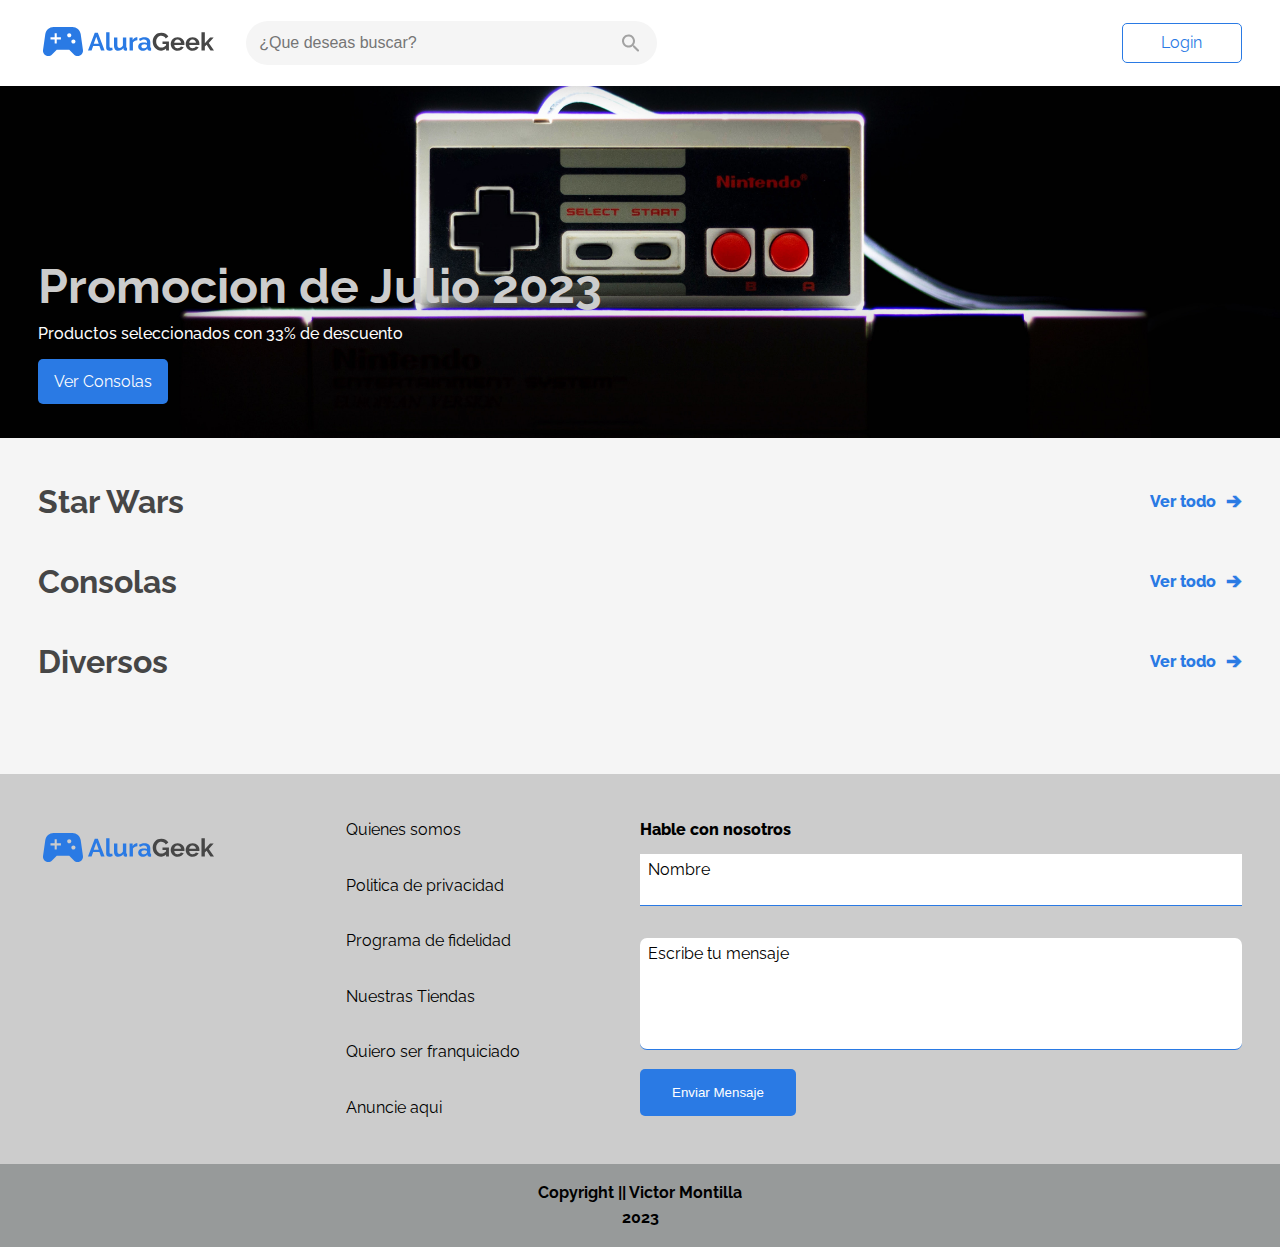
<file: index.html>
<!DOCTYPE html>
<html lang="es">
<head>
    <meta charset="UTF-8">
    <meta http-equiv="X-UA-Compatible" content="IE=edge">
    <meta name="viewport" content="width=device-width, initial-scale=1.0">
    <link rel="icon" href="./assets/img/geek_vector.svg">
    <link rel="stylesheet" href="./assets/css/reset.css">
    <link rel="stylesheet" href="./assets/css/style.css">
    <link rel="stylesheet" href="./assets/css/header.css">
    <link rel="stylesheet" href="./assets/css/banner.css">
    <link rel="stylesheet" href="./assets/css/productos.css">
    <link rel="stylesheet" href="./assets/css/footer.css">
    <link rel="stylesheet" href="./assets/css/formulario.css">
    <link rel="stylesheet" href="./assets/css/rodapie.css">
    <link href="https://fonts.googleapis.com/css2?family=Raleway:wght@300;400;700&display=swap" rel="stylesheet">
    <title>Alura Geek</title>
</head>
<body>
    <header class="header container">
        <div class="header_info">
            <a href="./index.html"><img class="header__logo" src="./assets/img/Logo.svg" alt="logo de alura geek"></a>
            <input class="header__input" type="text" placeholder="¿Que deseas buscar?" data-buscador>
            <img class="header__lupa" src="./assets/img/lupa.svg" alt="lupa">
        </div>
        <a class="header__boton" href="./screens/login.html">Login</a>
        <img class="header__lupa-mobile" src="./assets/img/lupa-mobile.svg" alt="lupa">
    </header>
    <main>

        <!--------------------------------->
        <!------------ BANNER ------------->
        <!--------------------------------->

        <section class="banner">
            <div class="banner__contenido container">
                <h1 class="banner__titulo">Promocion de Julio 2023</h1>
                <p class="banner__texto">Productos seleccionados con 33% de descuento</p>
                <a class="banner__boton" href="#consolas">Ver Consolas</a>
            </div>
        </section>

        <!---------------------------------->
        <!------------ PRODUCTOS ----------->
        <!---------------------------------->

        <section class="seccion__productos">
            <div class="productos container">
                <div class="star_wars">
                    <div class="star_wars__head">
                        <h1 class="star_wars__head__titulo-principal">Star Wars</h1>
                        <a class="star_wars__head__boton" href="./screens/todos-productos.html">Ver todo</a>
                    </div>
                    <div class="productos_index" data-star-wars>

                    </div>
                </div>
                <div id="consolas" class="consolas">
                    <div class="consolas__head">
                        <h1 class="consolas__head__titulo-principal">Consolas</h1>
                        <a class="consolas__head__boton" href="./screens/todos-productos.html">Ver todo</a>
                    </div>
                    <div class="productos_index" data-consolas>
                        
                    </div>
                </div>
                <div class="diversos">
                    <div class="diversos__head">
                        <h1 class="diversos__head__titulo-principal">Diversos</h1>
                        <a class="diversos__head__boton" href="./screens/todos-productos.html">Ver todo</a>
                    </div>
                    <div class="productos_index" data-diversos>
                        
                    </div>
                </div>
            </div>
        </section>

        <!----------------------------------->
        <!------------- CONTACTO ------------>
        <!----------------------------------->

        <section class="footer">
            <div class="contenido__footer container">
                <div class="contenido__footer_info">
                    <a href="./index.html"><img class="header__logo" src="./assets/img/Logo.svg" alt="logo de alura geek"></a>
                    <ul  class="footer_links">
                        <li class="footer__enlace"><a href="./screens/error404.html">Quienes somos</a></li>
                        <li class="footer__enlace"><a href="./screens/error404.html">Politica de privacidad</a></li>
                        <li class="footer__enlace"><a href="./screens/error404.html">Programa de fidelidad</a></li>
                        <li class="footer__enlace"><a href="./screens/error404.html">Nuestras Tiendas</a></li>
                        <li class="footer__enlace"><a href="./screens/error404.html">Quiero ser franquiciado</a></li>
                        <li class="footer__enlace"><a href="./screens/error404.html">Anuncie aqui</a></li>
                    </ul>
                </div>
                <div class="footer_formulario">
                    <h3 class="footer_formulario__titulo">Hable con nosotros</h2>
                    <form action="">
                        <div class="formulario__input-container">
                            <input name="nombre" id="nombre" class="input inputs" type="text" placeholder="" required data-tipo="nombre">
                            <label class="input-label" for="nombre">Nombre</label>
                            <span class="input-message-error">Este campo no es valido</span>
                        </div>
                        <div class="formulario__textarea-container">
                            <textarea name="mensaje" id="mensaje" class="textarea inputs" rows="5" type="text" placeholder="" required data-tipo="mensaje"></textarea>
                            <label class="input-label" for="mensaje">Escribe tu mensaje</label>
                            <span class="input-message-error">Este campo no es valido</span>
                        </div>
                        <input class="boton-form" type="submit" name="enviar" id="enviar" value="Enviar Mensaje">
                    </form>
                </div>
            </div>
        </section>
    </main>

    <!----------------------------------->
    <!-------------- FOOTER ------------->
    <!----------------------------------->

    <footer class="rodapie">
        <p class="rodapie__texto">Copyright || Victor Montilla</p>
        <p class="rodapie__texto">2023</p>
    </footer>

    <script src="/controllers/busqueda.controller.js" type="module"></script>
    <script src="./controllers/client.controller.js" type="module"></script>
    <script src="./js/app.js" type="module"></script>
</body>
</html>
</file>
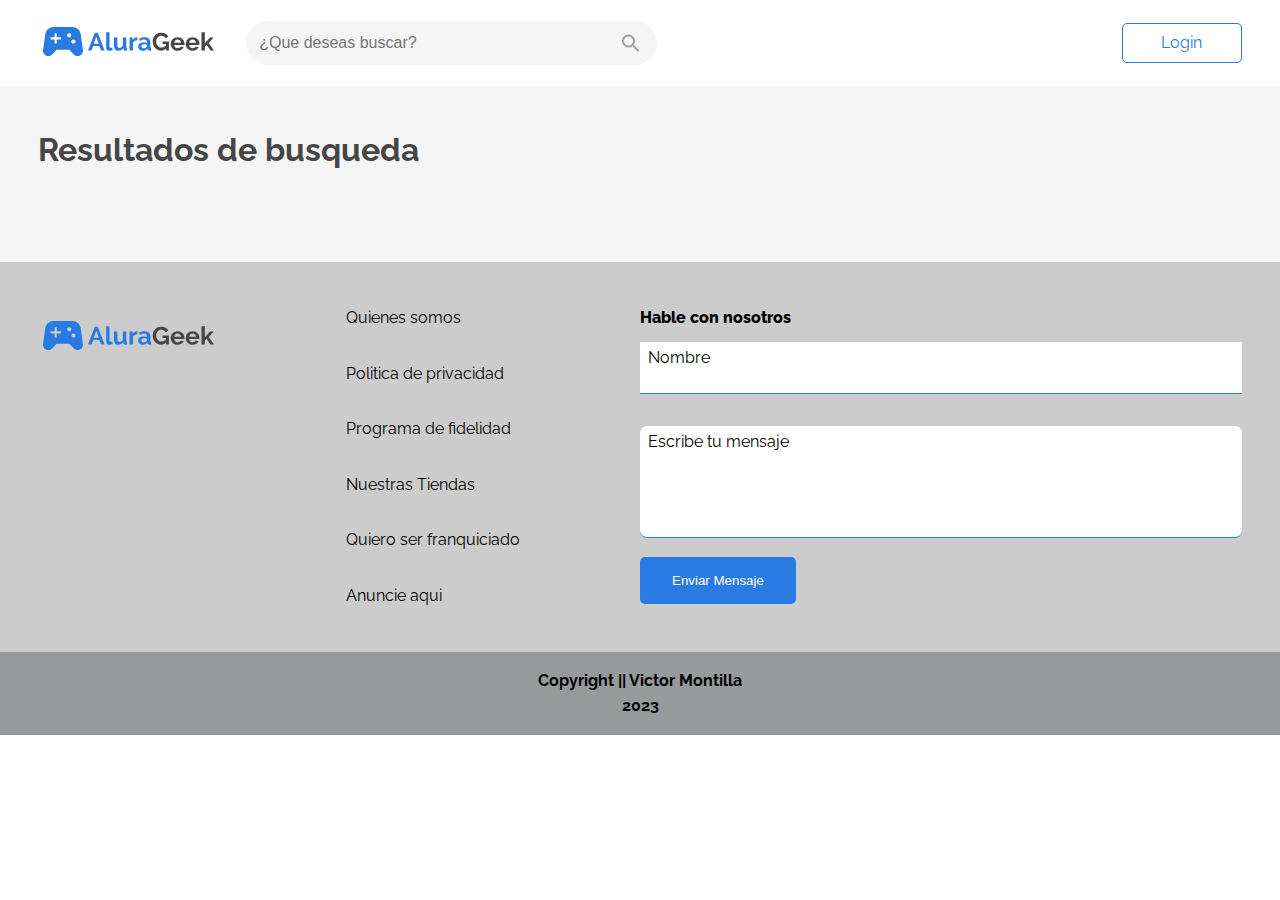
<file: screens/busqueda-productos.html>
<!DOCTYPE html>
<html lang="es">
<head>
    <meta charset="UTF-8">
    <meta http-equiv="X-UA-Compatible" content="IE=edge">
    <meta name="viewport" content="width=device-width, initial-scale=1.0">
    <link rel="icon" href="../assets/img/geek_vector.svg">
    <link rel="stylesheet" href="../assets/css/reset.css">
    <link rel="stylesheet" href="../assets/css/style.css">
    <link rel="stylesheet" href="../assets/css/header.css">
    <link rel="stylesheet" href="../assets/css/banner.css">
    <link rel="stylesheet" href="../assets/css/productos.css">
    <link rel="stylesheet" href="../assets/css/footer.css">
    <link rel="stylesheet" href="../assets/css/formulario.css">
    <link rel="stylesheet" href="../assets/css/rodapie.css">
    <link rel="stylesheet" href="../assets/css/admin-productos.css">
    <link href="https://fonts.googleapis.com/css2?family=Raleway:wght@300;400;700&display=swap" rel="stylesheet">
    <title>Alura Geek - Busqueda</title>
</head>
<body>
    <header class="header container">
        <div class="header_info">
            <a href="../index.html"><img class="header__logo" src="../assets/img/Logo.svg" alt="logo de alura geek"></a>
            <input class="header__input" type="text" placeholder="¿Que deseas buscar?" data-buscador>
            <img class="header__lupa" src="../assets/img/lupa.svg" alt="lupa">
        </div>
        <a class="header__boton" href="./login.html">Login</a>
        <img class="header__lupa-mobile" src="../assets/img/lupa-mobile.svg" alt="lupa">
    </header>
    <main>

        <!---------------------------------->
        <!------------ PRODUCTOS ----------->
        <!---------------------------------->

        <section class="seccion__productos">
            <div class="productos container">
                <div class="star_wars">       
                    <div class="productos__head" data-titulo-busqueda>
                        <h1 class="productos__head__titulo-principal">Resultados de busqueda</h1>
                    </div>
                    <div class="productos_admin" data-productos-busqueda>
                        
                    </div>
                </div>
            </div>
        </section>

        <!----------------------------------->
        <!------------- CONTACTO ------------>
        <!----------------------------------->

        <section class="footer">
            <div class="contenido__footer container">
                <div class="contenido__footer_info">
                    <a href="../index.html"><img class="header__logo" src="../assets/img/Logo.svg" alt="logo de alura geek"></a>
                    <ul  class="footer_links">
                        <li class="footer__enlace"><a href="../screens/error404.html">Quienes somos</a></li>
                        <li class="footer__enlace"><a href="../screens/error404.html">Politica de privacidad</a></li>
                        <li class="footer__enlace"><a href="../screens/error404.html">Programa de fidelidad</a></li>
                        <li class="footer__enlace"><a href="../screens/error404.html">Nuestras Tiendas</a></li>
                        <li class="footer__enlace"><a href="../screens/error404.html">Quiero ser franquiciado</a></li>
                        <li class="footer__enlace"><a href="../screens/error404.html">Anuncie aqui</a></li>
                    </ul>
                </div>
                <div class="footer_formulario">
                    <h3 class="footer_formulario__titulo">Hable con nosotros</h2>
                    <form action="">
                        <div class="formulario__input-container">
                            <input name="name" id="name" class="input inputs" type="text" placeholder="" required data-tipo="nombre">
                            <label class="input-label" for="name">Nombre</label>
                            <span class="input-message-error">Este campo no es valido</span>
                        </div>
                        <div class="formulario__textarea-container">
                            <textarea name="mensaje" id="mensaje" class="textarea inputs" rows="5" type="text" placeholder="" required data-tipo="mensaje"></textarea>
                            <label class="input-label" for="mensaje">Escribe tu mensaje</label>
                            <span class="input-message-error">Este campo no es valido</span>
                        </div>
                        <input class="boton-form" type="submit" name="enviar" id="enviar" value="Enviar Mensaje">
                    </form>
                </div>
            </div>
        </section>
    </main>

    <!----------------------------------->
    <!-------------- FOOTER ------------->
    <!----------------------------------->

    <footer class="rodapie">
        <p class="rodapie__texto">Copyright || Victor Montilla</p>
        <p class="rodapie__texto">2023</p>
    </footer>

    <script src="../controllers/buscador.controller.js" type="module"></script>
    <script src="../js/app.js" type="module"></script>
</body>
</html>
</file>
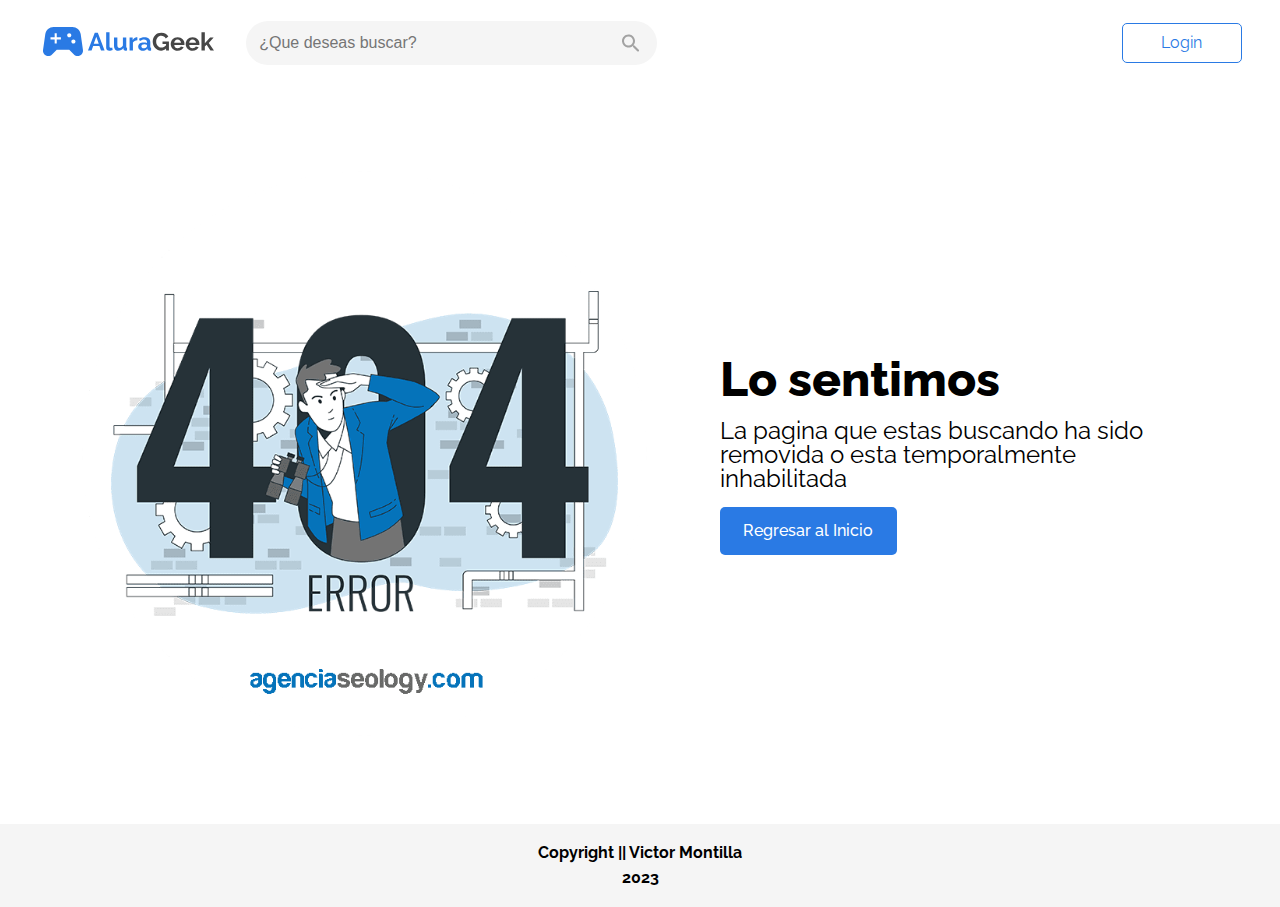
<file: screens/error404.html>
<!DOCTYPE html>
<html lang="es">
<head>
    <meta charset="UTF-8">
    <meta http-equiv="X-UA-Compatible" content="IE=edge">
    <meta name="viewport" content="width=device-width, initial-scale=1.0">
    <link rel="icon" href="../assets/img/geek_vector.svg">
    <link rel="stylesheet" href="../assets/css/reset.css">
    <link rel="stylesheet" href="../assets/css/style.css">
    <link rel="stylesheet" href="../assets/css/header.css">
    <link rel="stylesheet" href="../assets/css/banner.css">
    <link rel="stylesheet" href="../assets/css/productos.css">
    <link rel="stylesheet" href="../assets/css/footer.css">
    <link rel="stylesheet" href="../assets/css/formulario.css">
    <link rel="stylesheet" href="../assets/css/rodapie.css">
    <link rel="stylesheet" href="../assets/css/error404.css">
    <link href="https://fonts.googleapis.com/css2?family=Raleway:wght@300;400;700&display=swap" rel="stylesheet">
    <title>Error 404 - Alura Geek</title>
</head>
<body>
  <header class="header container">
    <div class="header_info">
        <a href="../index.html"><img class="header__logo" src="../assets/img/Logo.svg" alt="logo de alura geek"></a>
        <input class="header__input" type="text" placeholder="¿Que deseas buscar?" data-buscador>
        <img class="header__lupa" src="../assets/img/lupa.svg" alt="lupa">
    </div>
    <a class="header__boton" href="../screens/login.html">Login</a>
    <img class="header__lupa-mobile" src="../assets/img/lupa-mobile.svg" alt="lupa">
  </header>

  <main class="container">
    <div class="informacion__error">
      <div class="informacion__error__imagen">
        <img src="../assets/img/error.jpg" alt="">
      </div>
      <div class="informacion__error__contenido">
        <h1 class="informacion__error__contenido__titulo">Lo sentimos</h1>
        <p class="informacion__error__contenido__texto">La pagina que estas buscando ha sido removida o esta temporalmente inhabilitada</p>
        <a class="informacion__error__contenido__boton" href="../index.html">Regresar al Inicio</a>
      </div>
    </div>
  </main>

  <footer class="rodapie footer-error">
      <p class="rodapie__texto">Copyright || Victor Montilla</p>
      <p class="rodapie__texto">2023</p>
  </footer>

</body>
</html>
</file>
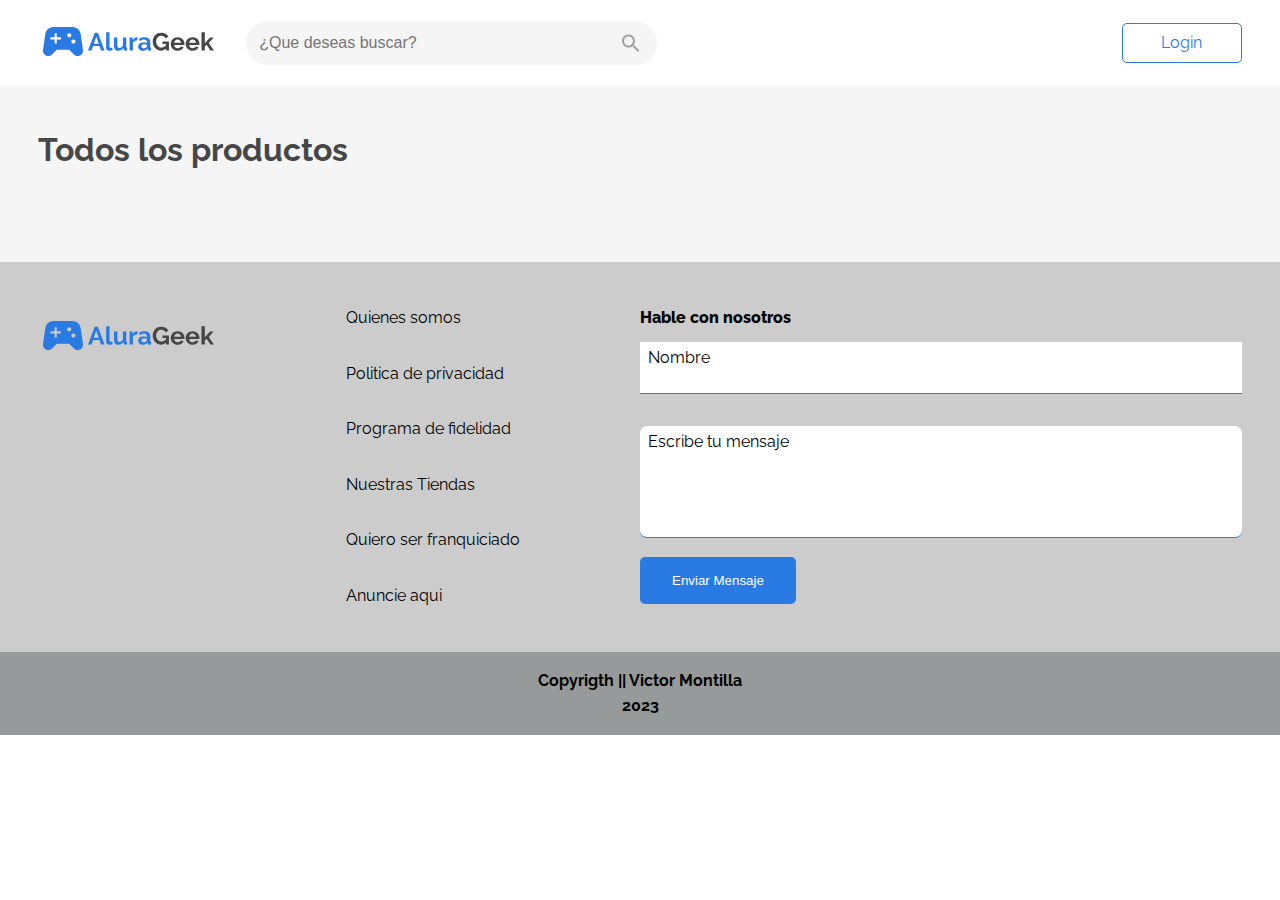
<file: screens/todos-productos.html>
<!DOCTYPE html>
<html lang="es">
<head>
    <meta charset="UTF-8">
    <meta http-equiv="X-UA-Compatible" content="IE=edge">
    <meta name="viewport" content="width=device-width, initial-scale=1.0">
    <link rel="icon" href="../assets/img/geek_vector.svg">
    <link rel="stylesheet" href="../assets/css/reset.css">
    <link rel="stylesheet" href="../assets/css/style.css">
    <link rel="stylesheet" href="../assets/css/header.css">
    <link rel="stylesheet" href="../assets/css/banner.css">
    <link rel="stylesheet" href="../assets/css/productos.css">
    <link rel="stylesheet" href="../assets/css/footer.css">
    <link rel="stylesheet" href="../assets/css/formulario.css">
    <link rel="stylesheet" href="../assets/css/rodapie.css">
    <link rel="stylesheet" href="../assets/css/admin-productos.css">
    <link href="https://fonts.googleapis.com/css2?family=Raleway:wght@300;400;700&display=swap" rel="stylesheet">
    <title>Alura Geek - Administracion</title>
</head>
<body>
    <header class="header container">
        <div class="header_info">
            <a href="../index.html"><img class="header__logo" src="../assets/img/Logo.svg" alt="logo de alura geek"></a>
            <input class="header__input" type="text" placeholder="¿Que deseas buscar?" data-buscador>
            <img class="header__lupa" src="../assets/img/lupa.svg" alt="lupa">
        </div>
        <a class="header__boton" href="./login.html">Login</a>
        <img class="header__lupa-mobile" src="../assets/img/lupa-mobile.svg" alt="lupa">
    </header>
    <main>

        <!---------------------------------->
        <!------------ PRODUCTOS ----------->
        <!---------------------------------->

        <section class="seccion__productos">
            <div class="productos container">
                <div class="star_wars">       
                    <div class="productos__head">
                        <h1 class="productos__head__titulo-principal">Todos los productos</h1>
                    </div>
                    <div class="productos_admin" data-productos-admin>
                    </div>
                </div>
            </div>
        </section>

        <!----------------------------------->
        <!------------- CONTACTO ------------>
        <!----------------------------------->

        <section class="footer">
            <div class="contenido__footer container">
                <div class="contenido__footer_info">
                    <a href="../index.html"><img class="header__logo" src="../assets/img/Logo.svg" alt="logo de alura geek"></a>
                    <ul  class="footer_links">
                        <li class="footer__enlace"><a href="../screens/error404.html">Quienes somos</a></li>
                        <li class="footer__enlace"><a href="../screens/error404.html">Politica de privacidad</a></li>
                        <li class="footer__enlace"><a href="../screens/error404.html">Programa de fidelidad</a></li>
                        <li class="footer__enlace"><a href="../screens/error404.html">Nuestras Tiendas</a></li>
                        <li class="footer__enlace"><a href="../screens/error404.html">Quiero ser franquiciado</a></li>
                        <li class="footer__enlace"><a href="../screens/error404.html">Anuncie aqui</a></li>
                    </ul>
                </div>
                <div class="footer_formulario">
                    <h3 class="footer_formulario__titulo">Hable con nosotros</h2>
                    <form action="">
                        <div class="formulario__input-container">
                            <input name="name" id="name" class="input inputs" type="text" placeholder="" required data-tipo="nombre">
                            <label class="input-label" for="name">Nombre</label>
                            <span class="input-message-error">Este campo no es valido</span>
                        </div>
                        <div class="formulario__textarea-container">
                            <textarea name="mensaje" id="mensaje" class="textarea inputs" rows="5" type="text" placeholder="" required data-tipo="mensaje"></textarea>
                            <label class="input-label" for="mensaje">Escribe tu mensaje</label>
                            <span class="input-message-error">Este campo no es valido</span>
                        </div>
                        <input class="boton-form" type="submit" name="enviar" id="enviar" value="Enviar Mensaje">
                    </form>
                </div>
            </div>
        </section>
    </main>

    <!-------------- FOOTER ------------->


    <footer class="rodapie">
        <p class="rodapie__texto">Copyrigth || Victor Montilla</p>
        <p class="rodapie__texto">2023</p>
    </footer>

    <script src="../controllers/busqueda.controller.js" type="module"></script>
    <script src="../controllers/todos.productos.controller.js" type="module"></script>
    <script src="../js/app.js" type="module"></script>
</body>
</html>
</file>
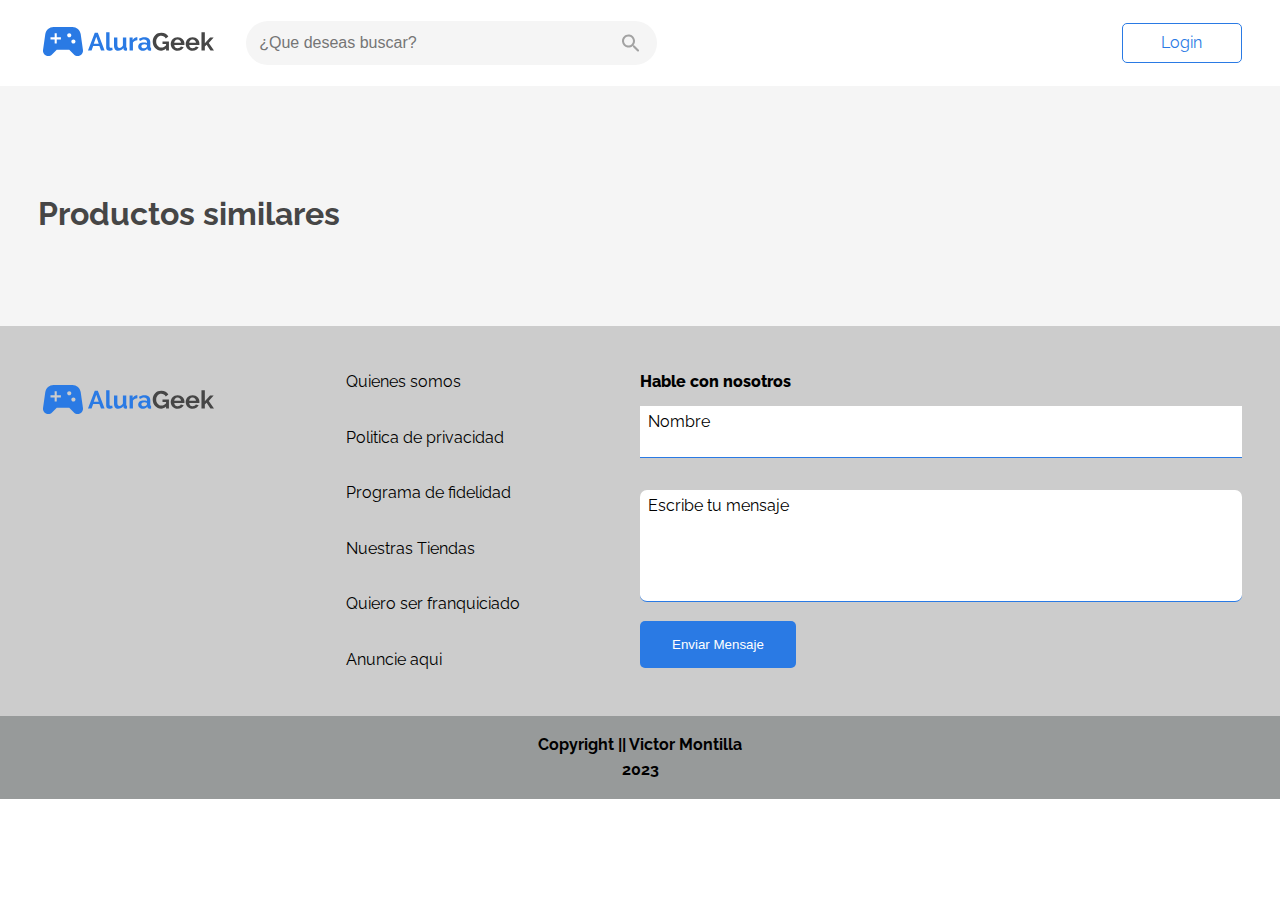
<file: screens/ver-producto.html>
<!DOCTYPE html>
<html lang="es">
<head>
    <meta charset="UTF-8">
    <meta http-equiv="X-UA-Compatible" content="IE=edge">
    <meta name="viewport" content="width=device-width, initial-scale=1.0">
    <link rel="icon" href="../assets/img/geek_vector.svg">
    <link rel="stylesheet" href="../assets/css/reset.css">
    <link rel="stylesheet" href="../assets/css/style.css">
    <link rel="stylesheet" href="../assets/css/header.css">
    <link rel="stylesheet" href="../assets/css/banner.css">
    <link rel="stylesheet" href="../assets/css/productos.css">
    <link rel="stylesheet" href="../assets/css/footer.css">
    <link rel="stylesheet" href="../assets/css/formulario.css">
    <link rel="stylesheet" href="../assets/css/rodapie.css">
    <link rel="stylesheet" href="../assets/css/ver-producto.css">
    <link href="https://fonts.googleapis.com/css2?family=Raleway:wght@300;400;700&display=swap" rel="stylesheet">
    <title>Alura Geek - Producto XYZ</title>
</head>
<body>
    <header class="header container">
        <div class="header_info">
            <a href="../index.html"><img class="header__logo" src="../assets/img/Logo.svg" alt="logo de alura geek"></a>
            <input class="header__input" type="text" placeholder="¿Que deseas buscar?" data-buscador>
            <img class="header__lupa" src="../assets/img/lupa.svg" alt="lupa">
        </div>
        <a class="header__boton" href="./login.html">Login</a>
        <img class="header__lupa-mobile" src="../assets/img/lupa-mobile.svg" alt="lupa">
    </header>
    <main>

        <!-------------------------------->
        <!------------ PRODUCTO----------->
        <!-------------------------------->

        <section class="seccion__producto">
            <div class="producto container" data-producto>
                <!-- <img class="producto__imagen" src="https://i.ibb.co/ydRhHsL/producto-1.png" alt="producto star wars">
                <div class="producto__info">
                    <h2 class="producto__info__titulo">Producto XYZ</h2>
                    <p class="producto__info__valor">$ 60,00</p>
                    <p class="producto__info__descripcion">Voluptas voluptatum quibusdam similique, class debitis alias maecenas eveniet ridiculus, facilis fusce! Ullam conubia? Sociis, minima malesuada habitasse distinctio sequi aliqua malesuada. Quisque deleniti proin expedita, aliquid litora. Iste recusandae? Commodo, quia ridiculus doloribus vero dictum? Penatibus donec placeat faucibus, dolorum do. Animi porta anim magnam</p>
                </div> -->
            </div>
        </section>


        <!-------------------------------------------->
        <!------------ PRODUCTOS SIMILARES ----------->
        <!-------------------------------------------->

        <section class="seccion__productos">
            <div class="productos container">
                <div class="star_wars">
                    <div class="star_wars__head">
                        <h1 class="star_wars__head__titulo-principal">Productos similares</h1>
                    </div>
                    <div class="producto_similares" data-productos-similares>
                        
                    </div>
                </div>    
            </div>
        </section>

        <!----------------------------------->
        <!------------- CONTACTO ------------>
        <!----------------------------------->

        <section class="footer">
            <div class="contenido__footer container">
                <div class="contenido__footer_info">
                    <a href="../index.html"><img class="header__logo" src="../assets/img/Logo.svg" alt="logo de alura geek"></a>
                    <ul  class="footer_links">
                        <li class="footer__enlace"><a href="../screens/error404.html">Quienes somos</a></li>
                        <li class="footer__enlace"><a href="../screens/error404.html">Politica de privacidad</a></li>
                        <li class="footer__enlace"><a href="../screens/error404.html">Programa de fidelidad</a></li>
                        <li class="footer__enlace"><a href="../screens/error404.html">Nuestras Tiendas</a></li>
                        <li class="footer__enlace"><a href="../screens/error404.html">Quiero ser franquiciado</a></li>
                        <li class="footer__enlace"><a href="../screens/error404.html">Anuncie aqui</a></li>
                    </ul>
                </div>
                <div class="footer_formulario">
                    <h3 class="footer_formulario__titulo">Hable con nosotros</h2>
                    <form action="">
                        <div class="formulario__input-container">
                            <input name="name" id="name" class="input inputs" type="text" placeholder="" required data-tipo="nombre">
                            <label class="input-label" for="name">Nombre</label>
                            <span class="input-message-error">Este campo no es valido</span>
                        </div>
                        <div class="formulario__textarea-container">
                            <textarea name="mensaje" id="mensaje" class="textarea inputs" rows="5" type="text" placeholder="" required data-tipo="mensaje"></textarea>
                            <label class="input-label" for="mensaje">Escribe tu mensaje</label>
                            <span class="input-message-error">Este campo no es valido</span>
                        </div>
                        <input class="boton-form" type="submit" name="enviar" id="enviar" value="Enviar Mensaje">
                    </form>
                </div>
            </div>
        </section>
    </main>

    <!----------------------------------->
    <!-------------- FOOTER ------------->
    <!----------------------------------->

    <footer class="rodapie">
        <p class="rodapie__texto">Copyright || Victor Montilla</p>
        <p class="rodapie__texto">2023</p>
    </footer>

    <script src="../controllers/detalle.controller.js" type="module"></script>
    <script src="../controllers/busqueda.controller.js" type="module"></script>
    <script src="../js/app.js" type="module"></script>
</body>
</html>
</file>
<file: assets/css/style.css>
html{
	scroll-behavior: smooth;
}

body{
    font-family: 'Raleway', sans-serif;
}

.container{
    width: 94%;
    margin: 0 auto;
}
</file>
<file: assets/css/header.css>
.header{
    margin: 1rem auto;
}

.header{
    display: flex;
    flex-direction: row;
    align-items: center;
    justify-content: space-between;
}

.header_info{
    width: 80%;
    display: flex;
    flex-direction: row;
    align-items: center;
}

.header__input{
    width: 40%;
    margin-left: 2rem;
    padding: .8rem;
    background-color: #F5F5F5;
    border: none;
    border-radius: 5rem;
    font-size: 16px;
    outline: none;
}

.header__lupa{
    position: relative;
    left: -35px;
}

.header__boton{
    border: 1px solid #2A7AE4;
    color: #2A7AE4;
    padding: .7rem 2.4rem;
    border-radius: 5px;
}

.header__boton:hover{
    box-shadow: 1px 1px 8px 0px rgba(0,0,0,0.25);
}


.header__lupa-mobile{
    display: none;
}

/* ------------------------------------ */
/* ----- Responsive para Mobiles ------ */
/* ------------------------------------ */

@media only screen and (max-width: 767px){
    
    .header__input,
    .header__lupa{
        display: none;
    }

    .header__lupa-mobile{
        display: block;
        width: 6%;
        
    }

    .header_info{
        width: 40%;
    }

    .header__boton{
        margin-left: 2rem;
    }

}
</file>
<file: assets/css/banner.css>
.banner{
    background:  url(../img/banner.jpg);
    width: 100%;
    height: 352px;
    background-position: center;
    background-repeat: no-repeat;
    background-size: cover;
}

.banner__contenido{
    position: relative;
    top:calc(352px / 2);
    color: #fdfdfd;
}

.banner__titulo{
    font-size: 48px;
    font-weight: bold;
    margin-bottom: 1rem;
    color: #ccc;
    
}

.banner__texto{
    font-weight: 500;
    margin-bottom: 2rem;
}

.banner__boton{
    background-color: #2A7AE4;
    padding: .8rem 1rem;
    border-radius: 5px;
}

.banner__boton:hover{
    box-shadow: 1px 1px 8px 0px rgba(58, 79, 103, 0.89);
}


/* ------------------------------------ */
/* ----- Responsive para Mobiles ------ */
/* ------------------------------------ */

@media only screen and (max-width: 767px){

    .banner{
        height: 252px;
    }

    .banner__contenido{
        top:calc(200px / 2);
    }

    .banner__titulo{
        font-size: 32px;
    }
    

}
</file>
<file: assets/css/productos.css>
.seccion__productos{
    background-color: #f5f5f5;
    padding: 3rem 0;
}

.star_wars,
.consolas,
.diversos{
    margin: 0 0 2rem 0;
}

.star_wars__head,
.consolas__head,
.diversos__head{
    display: flex;
    align-items: center;
    justify-content: space-between;
    margin-bottom: 1rem;
}

.star_wars__head__titulo-principal,
.consolas__head__titulo-principal,
.diversos__head__titulo-principal{
    font-weight: 700;
    font-size: 2rem;
    color: #464646;
}

.star_wars__head__boton,
.consolas__head__boton,
.diversos__head__boton{
    color: #2A7AE4;
    font-weight: 800;
}

.star_wars__head__boton::after,
.consolas__head__boton::after,
.diversos__head__boton::after{
	content: '🡪';
	color: #2A7AE4;
    margin-left: .6rem;
}

.star_wars__productos,
.consolas__productos,
.diversos__productos,
.productos_admin,
.producto_similares,
.productos_index{
    display: grid;
    gap: 1rem;
    grid-auto-rows: 22rem;
    grid-template-columns: repeat(auto-fill, minmax(14rem, 1fr));
}

.producto__card__imagen{
    height: 279px;
    background-position: center;
    background-size: cover;
    background-repeat: no-repeat;
}

.producto__card__imagen,
.producto__card__titulo,
.producto__card__precio{
    margin-bottom: .5rem;
}

.producto__card__titulo{
    color: #464646;
}

.producto__card__precio{
    font-weight: 800;
}

.producto__card__boton{
    color: #2A7AE4;
    font-weight: 800;
}

.productos__resultados_mensaje{
    height: 30vh;
    font-weight: 700;
    font-size: 2rem;
    color: #464646;
}

/* ------------------------------------ */
/* ----- Responsive para Mobiles ------ */
/* ------------------------------------ */

@media only screen and (max-width: 767px){

}

/* ------------------------------------ */
/* ----- Responsive para Tablets ------ */
/* ------------------------------------ */

@media (min-width:768px) and (max-width:1024px){

    .productos__resultados_mensaje{
        height: 48vh;
    }

}

/* https://i.ibb.co/ydRhHsL/producto-1.png
https://i.ibb.co/35bTz5c/producto-2.png
https://i.ibb.co/1TybsXT/producto-3.png
https://i.ibb.co/C1VKkRC/producto-4.png
https://i.ibb.co/5xrv1Xq/producto-5.png
https://i.ibb.co/VjsTyxm/producto-6.png

https://i.ibb.co/WyzMJtC/consola-1.png
https://i.ibb.co/0BpJthg/consola-2.png
https://i.ibb.co/JQjVwYX/consola-3.png
https://i.ibb.co/b3xr74X/consola-4.png
https://i.ibb.co/SrSD1fz/consola-5.png
https://i.ibb.co/SX5xWzC/consola-6.png

https://i.ibb.co/B3V2KrM/diversos-1.png
https://i.ibb.co/r2L7LDq/diversos-2.png
https://i.ibb.co/NxfKpVZ/diversos-3.png
https://i.ibb.co/0yzSJ50/diversos-4.png
https://i.ibb.co/LpY04k4/diversos-5.png
https://i.ibb.co/JdfLkV6/diversos-6.png */
</file>
<file: assets/css/footer.css>
.footer{
    padding: 3rem 0;
    background-color: #ccc;
}

.contenido__footer{
    display: flex;
    flex-direction: row;
    justify-content: space-between;
    width: 94%;
}

.contenido__footer_info{
    width: 40%;
    display: flex;
    flex-direction: row;
    align-items: flex-start;
    justify-content: space-between;
}

.footer_links{
    height: 100%;
    display: flex;
    flex-direction: column;
    justify-content: space-between;
}

.footer_formulario{
    width: 50%;
}

/* ------------------------------------ */
/* ----- Responsive para Mobiles ------ */
/* ------------------------------------ */

@media only screen and (max-width: 767px){

    .footer{
        padding: 1.5rem 0;
    }

    .contenido__footer{
        display: flex;
        flex-direction: column;
        justify-content: center;
        align-items: center;
    }

    .contenido__footer_info{
        width: 100%;
        display: flex;
        flex-direction: column;
        align-items: center;
        text-align: center;
    }

    .footer_links{
        margin: 1rem 0 2rem 0;
    }

    .footer__enlace{
        margin-bottom: 1rem;
    }
    
    .footer_formulario{
        width: 90%;
    }


}

/* ------------------------------------ */
/* ----- Responsive para Tablets ------ */
/* ------------------------------------ */

@media (min-width:768px) and (max-width:1024px){

    .contenido__footer_info{
        flex-direction: column;
    }

    .footer_links{
        height: 75%;
    }

    .contenido__footer_info{
        width: 35%;
    }

    .footer_formulario{
        width: 65%;
    }

}
</file>
<file: assets/css/formulario.css>
.footer_formulario__titulo{
	margin-bottom: 1rem;
	font-weight: 800;
}

.form__label {
	margin-bottom: 1rem;
}

.formulario__input-container {
	position: relative;
	margin-bottom: 1rem;
	display: flex;
	flex-direction: column;
	justify-content: flex-end;
	box-sizing: border-box;
}
  
.input {
	background-color: #fff;
	border: none;
	box-sizing: border-box;
	border-bottom: 1px solid #2A7AE4;
	padding: 1.375rem 0.5rem 0.5rem;
	height: 3.25rem;
	width: 100%;
}

.input,
.textarea{
	font-size: 1rem;
	font-family: 'Raleway' ;
}
  
.input::placeholder {
	visibility: hidden;
	color: #00000000;
}
  
.input:focus {
    outline: none;
}
  
.input-label {
	position: absolute;
	top: 1.375rem;
	left: 0.5rem;

	transition: all 0.25s;
}
  
.input:not(:placeholder-shown) + .input-label,
.input:focus + .input-label {
	font-size: 0.875rem;
	top: 0.25rem;
	transition: all 0.25s;
}
  
.input-container--invalid {
  margin-bottom: 0.5rem;
}
  
.input-container--invalid .input {
	border: 1px solid red;
	border-radius: 7px;
}

.input-container--invalid .input-label {
	color: red;
}

.input-message-error {
	display: none;
}

.input-container--invalid .input-message-error {
	color: red;
	display: block;
	margin-top: 0.5rem;
	padding-left: 0.5rem;
}

.textarea {
	background-color: #fff;
	box-sizing: border-box;
	border: none;
	border-bottom: 1px solid #2A7AE4;
	padding: 0.5rem;
	border-radius: 7px;
	width: 100%;
	min-height: 3rem;
	resize: none;
}

.formulario__textarea-container {
	position: relative;
	margin-top: 2rem;
	margin-bottom: 1rem;
}

.textarea::placeholder {
	visibility: hidden;
}

.textarea:focus {
	outline: none;
}

.input-label {
	position: absolute;
	top: 0.5rem;
	left: 0.5rem;
	transition: all 0.25s;
}

.textarea:not(:placeholder-shown) + .input-label,
.textarea:focus + .input-label {
	font-size: 0.875rem;
	top: -1.25rem;
	transition: all 0.25s;
}

.textarea-container--invalid {
	margin-bottom: 0.5rem;
}

.input-container--invalid .textarea {
	border: 1px solid red;
}

.textarea-container--invalid .input-label {
	color: red;
}

.textarea-mensagem-erro {
	display: none;
}

.textarea-container--invalid .textarea-mensagem-erro {
	display: block;
	color: red;
	margin-top: 0.5rem;
	padding-left: 0.5rem;
}

.boton-form{
	border-radius: 5px;
	padding: 1rem 2rem;
	color: #ffffff;
	background-color: #2A7AE4;
	font-weight: 500;
	border: none;
}

.boton-form:hover{
	box-shadow: 1px 1px 8px 0px rgba(0,0,0,0.35);
	cursor: pointer;
}
</file>
<file: assets/css/rodapie.css>
.rodapie{
    display: flex;
    flex-direction: column;
    align-items: center;
    justify-content: center;
    padding: 1rem 0;
    background: #979A9A;
}

.rodapie__texto{
    margin: .3rem 0;
    font-weight: bold;
}
</file>
<file: assets/css/admin-productos.css>
.productos__head{
    display: flex;
    align-items: center;
    justify-content: space-between;
    margin-bottom: 1rem;
}

.productos__head__titulo-principal{
    font-weight: 700;
    font-size: 2rem;
    color: #464646;
}

.productos__head__boton{
    border-radius: 5px;
	padding: 1rem 2rem;
	color: #ffffff;
	background-color: #2A7AE4;
	font-weight: 500;
	border: none;
    font-size: 1rem;
    text-align: center;
}

.producto__card__imagen{
    height: 279px;
    display: flex;
    justify-content:flex-end;
    align-items: flex-start;
}

 .boton-eliminar{
    padding-top: .6rem;
    padding-right: .8rem;
    transition: transform .2s; 
}

.boton-editar{
    padding-right: .7rem;
    padding-top: .55rem;
    transition: transform .2s; 
}

.boton-eliminar:hover{
    transform: scale(1.3); 
}

.boton-editar:hover{
    transform: scale(1.3); 
}


/* .producto__card__imagen{
    background: url(../img/consolas/consola_1.png) center / cover no-repeat;
} */
</file>
<file: assets/css/error404.css>
main{
  height: 82vh;
}

.informacion__error{
  height: 100%;
  display: flex;
  align-items: center;
  justify-content: space-evenly;
}

.informacion__error__imagen{
  width: 50%;
}

.informacion__error__imagen img{
  width: 95%;
}

.informacion__error__contenido{
  width: 40%;
  display: flex;
  flex-direction: column;
}

.informacion__error__contenido__titulo, 
.informacion__error__contenido__texto{
  margin-bottom: 1rem;
}

.informacion__error__contenido__titulo{
  font-size: 3rem;
  font-weight: 800;
}

.informacion__error__contenido__texto{
  font-size: 1.5rem;
}

.informacion__error__contenido__boton{
  border-radius: 5px;
	padding: 1rem 1rem;
	color: #ffffff;
	background-color: #2A7AE4;
	font-weight: 500;
	border: none;
  font-size: 1rem;
  width: 30%;
  text-align: center;
}

.footer-error{
  background-color: #f5f5f5;
}


/* ------------------------------------ */
/* ----- Responsive para Mobiles ------ */
/* ------------------------------------ */

@media only screen and (max-width: 767px){

  main{
    height: 85vh;
  }

  .informacion__error{
    display: flex;
    flex-direction: column;
    align-items: center;
    justify-content: space-evenly;
    text-align: center;
  }

  .informacion__error__imagen{
    width: 100%;
  }

  .informacion__error__imagen img{
    width: 80%;
  }

  .informacion__error__contenido{
    width: 100%;
    align-items: center;
    text-align: center;
  }

  .informacion__error__contenido__boton{
    border-radius: 5px;
    padding: 1rem 2rem;
    color: #ffffff;
    background-color: #2A7AE4;
    font-weight: 500;
    border: none;
    font-size: 1.3rem;
    width: 50%;
    text-align: center;
  }

}

/* ------------------------------------ */
/* ----- Responsive para Tablets ------ */
/* ------------------------------------ */

@media (min-width:768px) and (max-width:1024px){

  main{
    height: 122vh;
  }

  .informacion__error{
    /* height: 100%; */
    height: auto;
    display: flex;
    flex-direction: column;
    align-items: center;
    justify-content: space-evenly;
    text-align: center;
  }

  .informacion__error__imagen{
    width: 100%;
  }

  .informacion__error__imagen img{
    width: 90%;
  }

  .informacion__error__contenido{
    width: 100%;
    align-items: center;
    text-align: center;
    padding: 2rem;
  }

  .informacion__error__contenido__boton{
    border-radius: 5px;
    padding: 1rem 2rem;
    color: #ffffff;
    background-color: #2A7AE4;
    font-weight: 500;
    border: none;
    font-size: 1.3rem;
    width: 25%;
    text-align: center;
  }

  .informacion__error__contenido__titulo, 
  .informacion__error__contenido__texto{
    margin-bottom: 2rem;
  }

}
</file>
<file: assets/css/ver-producto.css>
.seccion__producto{
    background-color: #f5f5f5;
    padding-top: 3rem;
    padding-bottom: 1rem;
}

.producto{
    display: flex;
    flex-direction: row;
    justify-content: space-around;
    align-items: center;
}

.producto__imagen{
    width: 30%;
    /* height: 437px; */
}

.producto__info{
    width: 57%;
    display: flex;
    flex-direction: column;
}

.producto__info__titulo{
    font-size: 3rem;
    font-weight: 500;
    margin-bottom: 1rem;
}

.producto__info__valor{
    font-size: 1rem;
    font-weight: 800;
    margin-bottom: 1rem;
}

.producto__info__descripcion{
    text-align: justify;
    line-height: 1.3;
}

/* ------------------------------------ */
/* ----- Responsive para Mobiles ------ */
/* ------------------------------------ */

@media only screen and (max-width: 767px){

    .seccion__producto{
        padding-top: 0;
        padding-bottom: 0;
    }

    .producto{
        flex-direction: column;
    }

    .producto__imagen{
        width: 110%;
        height: auto;
        margin-bottom: 1rem;
    }
    
    .producto__info{
        width: 100%;
        display: flex;
        flex-direction: column;
    }
} 

/* ------------------------------------ */
/* ----- Responsive para Tablets ------ */
/* ------------------------------------ */

 @media (min-width:768px) and (max-width:1024px){

    .seccion__producto{
        padding-top: 2rem;
        padding-bottom: 0;
    }

    .producto__imagen{
        height: auto;
    }
    
}
</file>
